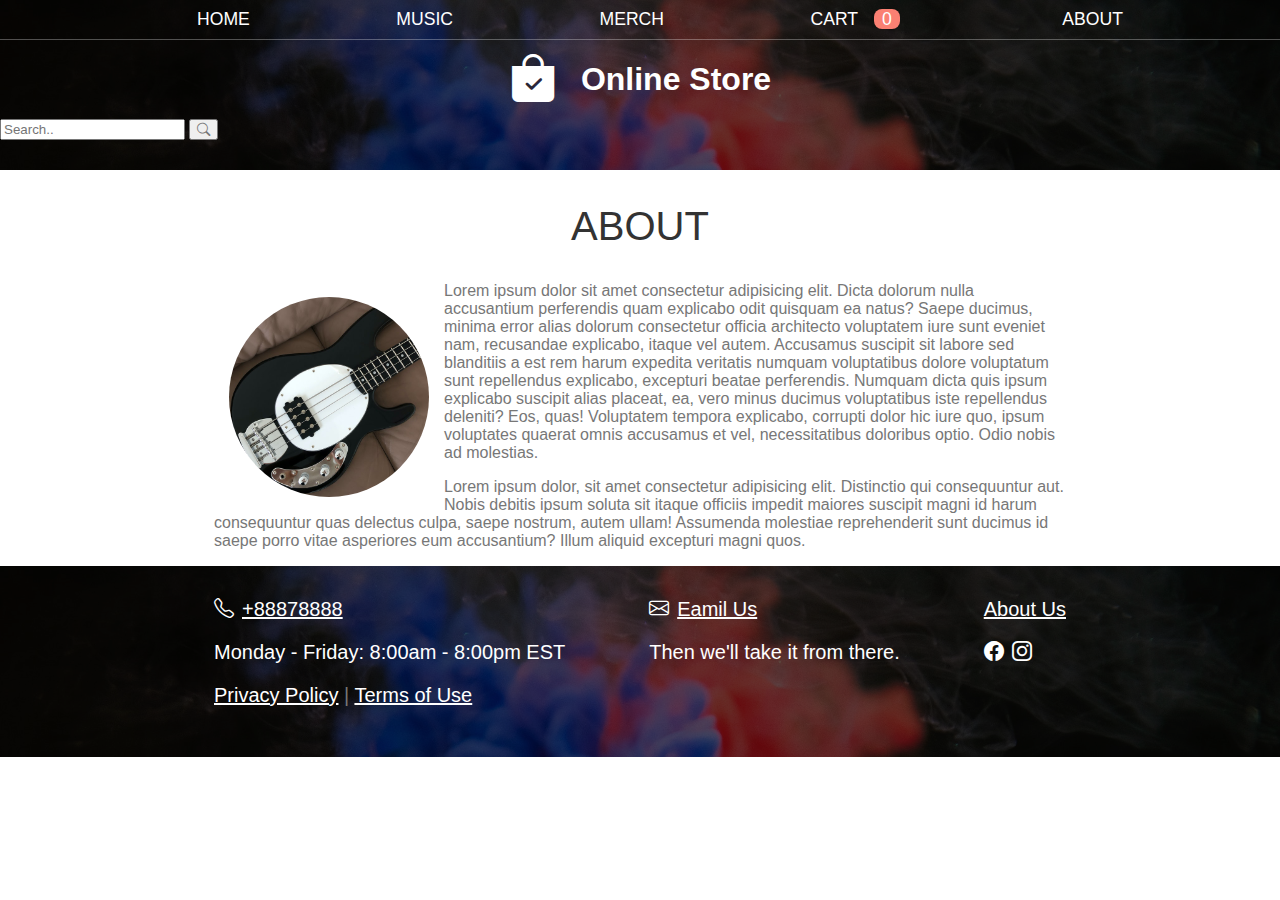
<file: about.html>
<!DOCTYPE html>
<html>
    <head>
<!-- Google Tag Manager -->
<script>(function(w,d,s,l,i){w[l]=w[l]||[];w[l].push({'gtm.start':
new Date().getTime(),event:'gtm.js'});var f=d.getElementsByTagName(s)[0],
j=d.createElement(s),dl=l!='dataLayer'?'&l='+l:'';j.async=true;j.src=
'https://www.googletagmanager.com/gtm.js?id='+i+dl;f.parentNode.insertBefore(j,f);
})(window,document,'script','dataLayer','GTM-T894XBC');</script>
<!-- End Google Tag Manager -->
        <title>Online Store| About</title>
        <meta name="description" content="This is the description">
        <link rel="stylesheet" href="styles.css" />
        <link rel="stylesheet" href="https://cdn.jsdelivr.net/npm/bootstrap-icons@1.7.2/font/bootstrap-icons.css">
    </head>
    <body>
        <script type="text/javascript">
var utag_data = {
  tealium_event : "", // 
  event_category : "", // 
  event_action : "", // 
  event_label : "", // 
  view_item : "", // 
  view_cart : "", // 
  add_to_cart : "", // 
  add_shipping_info : "", // 
  purchase : "", // 
  page_name : "", // Contains a user-friendly name for the page.
  page_section : "", // Contains a user-friendly page section, e.g. 'configuration section'.
  page_category : "", // Contains a user-friendly page category, e.g. 'appliance page'.
  page_subcategory : "", // Contains a user-friendly page subcategory, e.g. 'refrigerator page'.
  page_type : "", // Contains a user-friendly page type, e.g. 'cart page'.
  product_id : "", // Contains product ID(s) - multiple values should be comma-separated.
  product_sku : "", // Contains product SKU(s) - multiple values should be comma-separated.
  product_name : "", // Contains product name(s) - multiple values should be comma-separated.
  product_brand : "", // Contains product brand(s) - multiple values should be comma-separated.
  product_category : "", // Contains product category(s) - multiple values should be comma-separated.
  product_subcategory : "", // Contains product subcategory(s) - multiple values should be comma-separated.
  product_unit_price : "", // Contains product unit price(s) - multiple values should be comma-separated.
  product_list_price : "", // Contains product list price(s) before discount - multiple values should be comma-separated.
  product_quantity : "", // Contains product quantity(s) - multiple values should be comma-separated.
  product_discount : "", // Contains product discount(s) - multiple values should be comma-separated.
  order_id : "", // Contains the order or transaction ID.
  order_total : "", // Contains the order total value.
  order_subtotal : "", // Contains the order subtotal (not containing taxes &amp; shipping).
  order_payment_type : "", // Contains the order payment type.
  order_discount : "", // Contains the order discount (if any).
  order_shipping : "", // Contains the order shipping value.
  order_tax : "", // Contains the order tax amount.
  order_currency : "", // Contains the currency associated with the transaction, e.g. 'USD'.
  order_coupon_code : "", // Contains the order coupon code.
  order_coupon_discount : "", // Contains the order coupon discount.
  order_store : "", // Contains identification information for a store.
  order_type : "", // Contains type of order/cart.
  customer_id : "", // Contains the customer ID.
  customer_city : "", // Contains the customer city.
  customer_state : "", // Contains the customer state.
  customer_zip : "", // Contains the customer zip/postal code.
  customer_country : "", // Contains the customer country.
  customer_email : "", // Contains the customer email.
  customer_type : "", // Contains the customer type.
  customer_username : "", // Contains the customer's username, e.g. johndoe38.
  customer_status : "", // Contains the customer's status, e.g. 'logged in'.
  iq_event_id : "", // A system variable that contains the ID of an iQ event and used to fire a tag when an event happens.
  percent_visible : "", // 
  duration : "" // 
}
</script>

<!-- Loading script asynchronously -->
<script type="text/javascript">
    (function(a,b,c,d){
    a='https://tags.tiqcdn.com/utag/nabler-sandbox/rohit.m/prod/utag.js';
    b=document;c='script';d=b.createElement(c);d.src=a;d.type='text/java'+c;d.async=true;
    a=b.getElementsByTagName(c)[0];a.parentNode.insertBefore(d,a);
    })();
</script>

    
<!-- Google Tag Manager (noscript) -->
<noscript><iframe src="https://www.googletagmanager.com/ns.html?id=GTM-T894XBC"
height="0" width="0" style="display:none;visibility:hidden"></iframe></noscript>
<!-- End Google Tag Manager (noscript) -->
        <header class="main-header">
            <nav class="nav main-nav">
                <ul>
                    <li><a href="index.html">HOME</a></li>
                    <li><a href="music.html">MUSIC</a></li>
                    <li><a href="merch.html">MERCH</a></li>
                    <li><a href="store.html">CART<span class="cartBadge" id="cartValue">0</span></a></li>
                    <li><a href="about.html">ABOUT</a></li>
                </ul>
            </nav>
            <a href="index.html" class="logo container"><i class="bi bi-bag-check-fill"></i><h1 class="logo-heading">Online Store</h1></a>
            <form class="search">
                <input type="text" placeholder="Search.." name="search">
                <button type="submit"><i class="bi bi-search"></i></button>
              </form>
        </header>

        <section class="content-section container">
            <h2 class="section-header">ABOUT</h2>
            <img class="about-band-image" src="Images/guitar.jpg">
            <p>Lorem ipsum dolor sit amet consectetur adipisicing elit. Dicta dolorum nulla accusantium perferendis quam explicabo odit quisquam ea natus? Saepe ducimus, minima error alias dolorum consectetur officia architecto voluptatem iure sunt eveniet nam, recusandae explicabo, itaque vel autem. Accusamus suscipit sit labore sed blanditiis a est rem harum expedita veritatis numquam voluptatibus dolore voluptatum sunt repellendus explicabo, excepturi beatae perferendis. Numquam dicta quis ipsum explicabo suscipit alias placeat, ea, vero minus ducimus voluptatibus iste repellendus deleniti? Eos, quas! Voluptatem tempora explicabo, corrupti dolor hic iure quo, ipsum voluptates quaerat omnis accusamus et vel, necessitatibus doloribus optio. Odio nobis ad molestias.</p>
            <p>Lorem ipsum dolor, sit amet consectetur adipisicing elit. Distinctio qui consequuntur aut. Nobis debitis ipsum soluta sit itaque officiis impedit maiores suscipit magni id harum consequuntur quas delectus culpa, saepe nostrum, autem ullam! Assumenda molestiae reprehenderit sunt ducimus id saepe porro vitae asperiores eum accusantium? Illum aliquid excepturi magni quos.</p>
        </section>
        <footer class="main-header">
       
            <div class="container footer">
                <div>
                    <a href="tel:+88878888"><i class="bi bi-telephone footer-icon"></i><span>+88878888</span></a>
                <p>Monday - Friday: 8:00am - 8:00pm EST</p>
                <p><a href="about.html">Privacy Policy</a> <span>  |  </span><a href="about.html"> Terms of Use</a></p>
            </div>
          <div>
                <a href="mailto:Support@gmail.com"><i class="bi bi-envelope footer-icon"></i><span>Eamil Us</span></a>
                  <p>Then we'll take it from there.</p>
                </div>
    
                <div>
                   <a href="about.html">About Us</a>
                   <p><a href="#"><i class="bi bi-facebook footer-icon"></i></a><a href="#"><i class="bi bi-instagram footer-icon"></i></a></p>
                    </div>
                </div>
            </footer>
    </body>
</html>
</file>
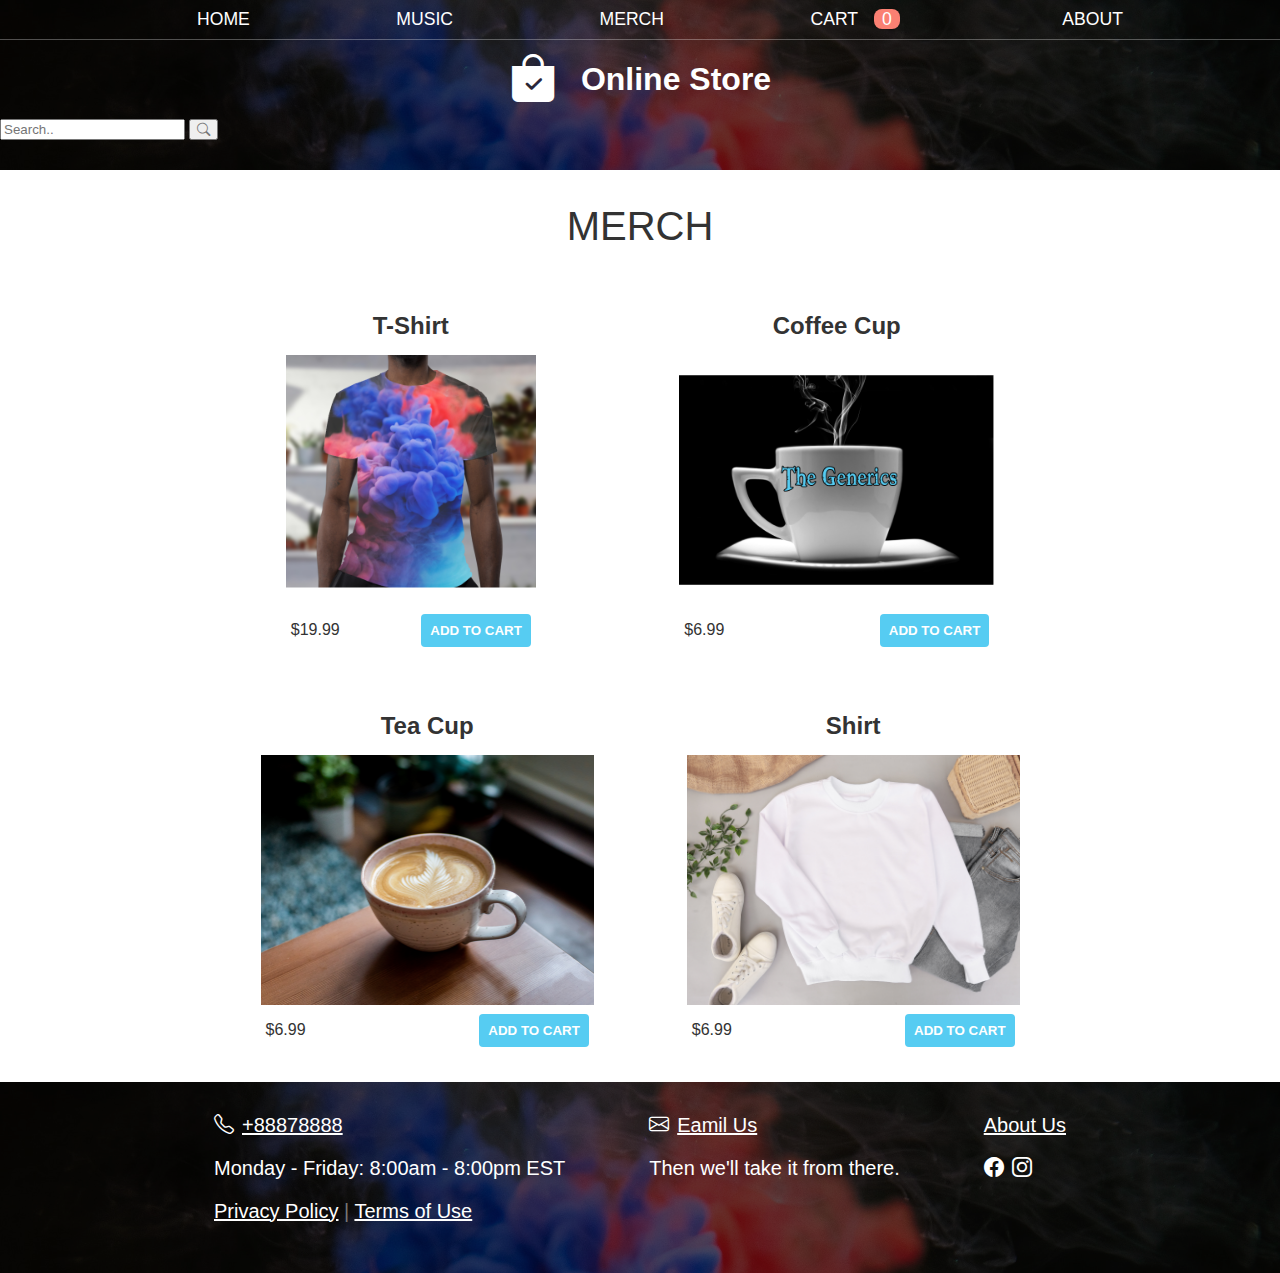
<file: merch.html>
<!DOCTYPE html>
<html>
    <head>
<!-- Google Tag Manager -->
<script>(function(w,d,s,l,i){w[l]=w[l]||[];w[l].push({'gtm.start':
new Date().getTime(),event:'gtm.js'});var f=d.getElementsByTagName(s)[0],
j=d.createElement(s),dl=l!='dataLayer'?'&l='+l:'';j.async=true;j.src=
'https://www.googletagmanager.com/gtm.js?id='+i+dl;f.parentNode.insertBefore(j,f);
})(window,document,'script','dataLayer','GTM-T894XBC');</script>
<!-- End Google Tag Manager -->
        <title>Online Store</title>
        <meta name="description" content="This is the description">
        <link rel="stylesheet" href="styles.css" />
        <script src="store.js" async></script>
        <link rel="stylesheet" href="https://cdn.jsdelivr.net/npm/bootstrap-icons@1.7.2/font/bootstrap-icons.css">
    </head>
    <body>
        <script type="text/javascript">
var utag_data = {
  tealium_event : "", // 
  event_category : "", // 
  event_action : "", // 
  event_label : "", // 
  view_item : "", // 
  view_cart : "", // 
  add_to_cart : "", // 
  add_shipping_info : "", // 
  purchase : "", // 
  page_name : "", // Contains a user-friendly name for the page.
  page_section : "", // Contains a user-friendly page section, e.g. 'configuration section'.
  page_category : "", // Contains a user-friendly page category, e.g. 'appliance page'.
  page_subcategory : "", // Contains a user-friendly page subcategory, e.g. 'refrigerator page'.
  page_type : "", // Contains a user-friendly page type, e.g. 'cart page'.
  product_id : "", // Contains product ID(s) - multiple values should be comma-separated.
  product_sku : "", // Contains product SKU(s) - multiple values should be comma-separated.
  product_name : "", // Contains product name(s) - multiple values should be comma-separated.
  product_brand : "", // Contains product brand(s) - multiple values should be comma-separated.
  product_category : "", // Contains product category(s) - multiple values should be comma-separated.
  product_subcategory : "", // Contains product subcategory(s) - multiple values should be comma-separated.
  product_unit_price : "", // Contains product unit price(s) - multiple values should be comma-separated.
  product_list_price : "", // Contains product list price(s) before discount - multiple values should be comma-separated.
  product_quantity : "", // Contains product quantity(s) - multiple values should be comma-separated.
  product_discount : "", // Contains product discount(s) - multiple values should be comma-separated.
  order_id : "", // Contains the order or transaction ID.
  order_total : "", // Contains the order total value.
  order_subtotal : "", // Contains the order subtotal (not containing taxes &amp; shipping).
  order_payment_type : "", // Contains the order payment type.
  order_discount : "", // Contains the order discount (if any).
  order_shipping : "", // Contains the order shipping value.
  order_tax : "", // Contains the order tax amount.
  order_currency : "", // Contains the currency associated with the transaction, e.g. 'USD'.
  order_coupon_code : "", // Contains the order coupon code.
  order_coupon_discount : "", // Contains the order coupon discount.
  order_store : "", // Contains identification information for a store.
  order_type : "", // Contains type of order/cart.
  customer_id : "", // Contains the customer ID.
  customer_city : "", // Contains the customer city.
  customer_state : "", // Contains the customer state.
  customer_zip : "", // Contains the customer zip/postal code.
  customer_country : "", // Contains the customer country.
  customer_email : "", // Contains the customer email.
  customer_type : "", // Contains the customer type.
  customer_username : "", // Contains the customer's username, e.g. johndoe38.
  customer_status : "", // Contains the customer's status, e.g. 'logged in'.
  iq_event_id : "", // A system variable that contains the ID of an iQ event and used to fire a tag when an event happens.
  percent_visible : "", // 
  duration : "" // 
}
</script>

<!-- Loading script asynchronously -->
<script type="text/javascript">
    (function(a,b,c,d){
    a='https://tags.tiqcdn.com/utag/nabler-sandbox/rohit.m/prod/utag.js';
    b=document;c='script';d=b.createElement(c);d.src=a;d.type='text/java'+c;d.async=true;
    a=b.getElementsByTagName(c)[0];a.parentNode.insertBefore(d,a);
    })();
</script>

    
<!-- Google Tag Manager (noscript) -->
<noscript><iframe src="https://www.googletagmanager.com/ns.html?id=GTM-T894XBC"
height="0" width="0" style="display:none;visibility:hidden"></iframe></noscript>
<!-- End Google Tag Manager (noscript) -->
        <header class="main-header">
            <nav class="nav main-nav">
                <ul>
                    <li><a href="index.html">HOME</a></li>
                    <li><a href="music.html">MUSIC</a></li>
                    <li><a href="merch.html">MERCH</a></li>
                    <li><a href="store.html">CART<span class="cartBadge" id="cartValue">0</span></a></li>
                    <li><a href="about.html">ABOUT</a></li>
                </ul>
            </nav>
            <a href="index.html" class="logo container"><i class="bi bi-bag-check-fill"></i><h1 class="logo-heading">Online Store</h1></a>
            <form class="search">
                <input type="text" placeholder="Search.." name="search">
                <button type="submit"><i class="bi bi-search"></i></button>
              </form>
            <div class="container">
                <!-- <button type="button" class="btn btn-header">Get our Latest Album</button> -->
            </div>
            <!-- <button type="button" class="btn btn-header btn-play">&#9658;</button> -->
        </header>
        <!-- <section class="container content-section">
            <h2 class="section-header">MUSIC</h2>
            <div class="shop-items">
                <div class="shop-item">
                    <span class="shop-item-title">Album 1</span>
                    <img class="shop-item-image" src="Images/Album 1.png">
                    <div class="shop-item-details">
                        <span class="shop-item-price">$12.99</span>
                        <button class="btn btn-primary shop-item-button" type="button">ADD TO CART</button>
                    </div>
                </div>
                <div class="shop-item">
                    <span class="shop-item-title">Album 2</span>
                    <img class="shop-item-image" src="Images/Album 2.png">
                    <div class="shop-item-details">
                        <span class="shop-item-price">$14.99</span>
                        <button class="btn btn-primary shop-item-button"type="button">ADD TO CART</button>
                    </div>
                </div>
                <div class="shop-item">
                    <span class="shop-item-title">Album 3</span>
                    <img class="shop-item-image" src="Images/Album 3.png">
                    <div class="shop-item-details">
                        <span class="shop-item-price">$9.99</span>
                        <button class="btn btn-primary shop-item-button" type="button">ADD TO CART</button>
                    </div>
                </div>
                <div class="shop-item">
                    <span class="shop-item-title">Album 4</span>
                    <img class="shop-item-image" src="Images/Album 4.png">
                    <div class="shop-item-details">
                        <span class="shop-item-price">$19.99</span>
                        <button class="btn btn-primary shop-item-button" type="button">ADD TO CART</button>
                    </div>
                </div>
            </div>
        </section> -->
        <section class="container content-section">
            <h2 class="section-header">MERCH</h2>
            <div class="shop-items">
                <div class="shop-item">
                    <span class="shop-item-title">T-Shirt</span>
                    <img class="shop-item-image" src="Images/Shirt.png">
                    <div class="shop-item-details">
                        <span class="shop-item-price">$19.99</span>
                        <button class="btn btn-primary shop-item-button" type="button">ADD TO CART</button>
                    </div>
                </div>
                <div class="shop-item">
                    <span class="shop-item-title">Coffee Cup</span>
                    <img class="shop-item-image" src="Images/Cofee.png">
                    <div class="shop-item-details">
                        <span class="shop-item-price">$6.99</span>
                        <button class="btn btn-primary shop-item-button" type="button">ADD TO CART</button>
                    </div>
                </div>
                <div class="shop-item">
                    <span class="shop-item-title">Tea Cup</span>
                    <img class="shop-item-image" src="Images/tea.jpg">
                    <div class="shop-item-details">
                        <span class="shop-item-price">$6.99</span>
                        <button class="btn btn-primary shop-item-button" type="button">ADD TO CART</button>
                    </div>
                </div>
                <div class="shop-item">
                    <span class="shop-item-title">Shirt</span>
                    <img class="shop-item-image" src="Images/shirt.jpg">
                    <div class="shop-item-details">
                        <span class="shop-item-price">$6.99</span>
                        <button class="btn btn-primary shop-item-button" type="button">ADD TO CART</button>
                    </div>
                </div>
            </div>
        </section>
        <footer class="main-header">
       
            <div class="container footer">
                <div>
                    <a href="tel:+88878888"><i class="bi bi-telephone footer-icon"></i><span>+88878888</span></a>
                <p>Monday - Friday: 8:00am - 8:00pm EST</p>
                <p><a href="about.html">Privacy Policy</a> <span>  |  </span><a href="about.html"> Terms of Use</a></p>
            </div>
          <div>
                <a href="mailto:Support@gmail.com"><i class="bi bi-envelope footer-icon"></i><span>Eamil Us</span></a>
                  <p>Then we'll take it from there.</p>
                </div>
    
                <div>
                   <a href="about.html">About Us</a>
                   <p><a href="#"><i class="bi bi-facebook footer-icon"></i></a><a href="#"><i class="bi bi-instagram footer-icon"></i></a></p>
                    </div>
                </div>
            </footer>
    </body>
</html>
</file>
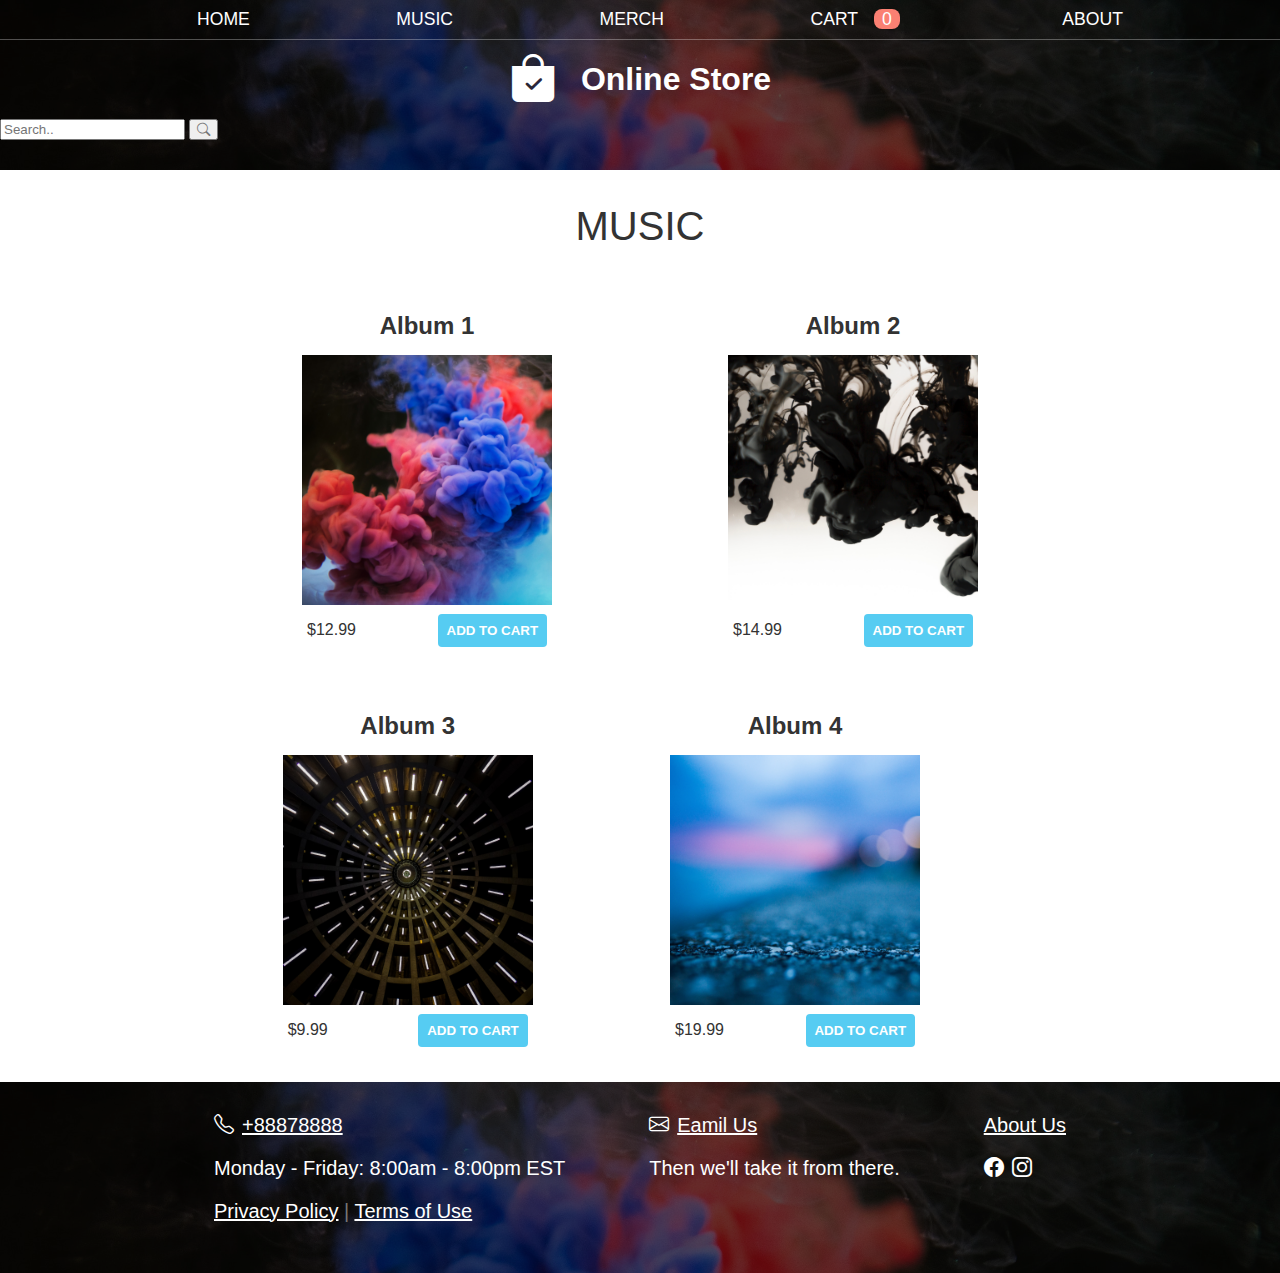
<file: music.html>
<!DOCTYPE html>
<html>
    <head>

        <title>Online Store</title>
        <meta name="description" content="This is the description">
        <link rel="stylesheet" href="styles.css" />
        <script src="store.js" async></script>
        <link rel="stylesheet" href="https://cdn.jsdelivr.net/npm/bootstrap-icons@1.7.2/font/bootstrap-icons.css">
    </head>
    <body>

<script type="text/javascript">
var utag_data = {
  tealium_event : "", // 
  event_category : "", // 
  event_action : "", // 
  event_label : "", // 
  view_item : "", // 
  view_cart : "", // 
  add_to_cart : "", // 
  add_shipping_info : "", // 
  purchase : "", // 
  page_name : "", // Contains a user-friendly name for the page.
  page_section : "", // Contains a user-friendly page section, e.g. 'configuration section'.
  page_category : "", // Contains a user-friendly page category, e.g. 'appliance page'.
  page_subcategory : "", // Contains a user-friendly page subcategory, e.g. 'refrigerator page'.
  page_type : "", // Contains a user-friendly page type, e.g. 'cart page'.
  product_id : "", // Contains product ID(s) - multiple values should be comma-separated.
  product_sku : "", // Contains product SKU(s) - multiple values should be comma-separated.
  product_name : "", // Contains product name(s) - multiple values should be comma-separated.
  product_brand : "", // Contains product brand(s) - multiple values should be comma-separated.
  product_category : "", // Contains product category(s) - multiple values should be comma-separated.
  product_subcategory : "", // Contains product subcategory(s) - multiple values should be comma-separated.
  product_unit_price : "", // Contains product unit price(s) - multiple values should be comma-separated.
  product_list_price : "", // Contains product list price(s) before discount - multiple values should be comma-separated.
  product_quantity : "", // Contains product quantity(s) - multiple values should be comma-separated.
  product_discount : "", // Contains product discount(s) - multiple values should be comma-separated.
  order_id : "", // Contains the order or transaction ID.
  order_total : "", // Contains the order total value.
  order_subtotal : "", // Contains the order subtotal (not containing taxes &amp; shipping).
  order_payment_type : "", // Contains the order payment type.
  order_discount : "", // Contains the order discount (if any).
  order_shipping : "", // Contains the order shipping value.
  order_tax : "", // Contains the order tax amount.
  order_currency : "", // Contains the currency associated with the transaction, e.g. 'USD'.
  order_coupon_code : "", // Contains the order coupon code.
  order_coupon_discount : "", // Contains the order coupon discount.
  order_store : "", // Contains identification information for a store.
  order_type : "", // Contains type of order/cart.
  customer_id : "", // Contains the customer ID.
  customer_city : "", // Contains the customer city.
  customer_state : "", // Contains the customer state.
  customer_zip : "", // Contains the customer zip/postal code.
  customer_country : "", // Contains the customer country.
  customer_email : "", // Contains the customer email.
  customer_type : "", // Contains the customer type.
  customer_username : "", // Contains the customer's username, e.g. johndoe38.
  customer_status : "", // Contains the customer's status, e.g. 'logged in'.
  iq_event_id : "", // A system variable that contains the ID of an iQ event and used to fire a tag when an event happens.
  percent_visible : "", // 
  duration : "" // 
}
</script>

<!-- Loading script asynchronously -->
<script type="text/javascript">
    (function(a,b,c,d){
    a='https://tags.tiqcdn.com/utag/nabler-sandbox/rohit.m/prod/utag.js';
    b=document;c='script';d=b.createElement(c);d.src=a;d.type='text/java'+c;d.async=true;
    a=b.getElementsByTagName(c)[0];a.parentNode.insertBefore(d,a);
    })();
</script>

    



    
       
        <header class="main-header">
            <nav class="nav main-nav">
                <ul>
                    <li><a href="index.html">HOME</a></li>
                    <li><a href="music.html">MUSIC</a></li>
                    <li><a href="merch.html">MERCH</a></li>
                    <li><a href="store.html">CART<span class="cartBadge" id="cartValue">0</span></a></li>
                    <li><a href="about.html">ABOUT</a></li>
                </ul>
            </nav>
            <a href="index.html" class="logo container"><i class="bi bi-bag-check-fill"></i><h1 class="logo-heading">Online Store</h1></a>
            <form class="search">
                <input type="text" placeholder="Search.." name="search">
                <button type="submit"><i class="bi bi-search"></i></button>
              </form>
            <div class="container">
                <!-- <button type="button" class="btn btn-header">Get our Latest Album</button> -->
            </div>
            <!-- <button type="button" class="btn btn-header btn-play">&#9658;</button> -->
        </header>
        <section class="container content-section">
            <h2 class="section-header">MUSIC</h2>
            <div class="shop-items">
                <div class="shop-item">
                    <span class="shop-item-title">Album 1</span>
                    <img class="shop-item-image" src="Images/Album 1.png">
                    <div class="shop-item-details">
                        <span class="shop-item-price">$12.99</span>
                        <button class="btn btn-primary shop-item-button" type="button">ADD TO CART</button>
                    </div>
                </div>
                <div class="shop-item">
                    <span class="shop-item-title">Album 2</span>
                    <img class="shop-item-image" src="Images/Album 2.png">
                    <div class="shop-item-details">
                        <span class="shop-item-price">$14.99</span>
                        <button class="btn btn-primary shop-item-button"type="button">ADD TO CART</button>
                    </div>
                </div>
                <div class="shop-item">
                    <span class="shop-item-title">Album 3</span>
                    <img class="shop-item-image" src="Images/Album 3.png">
                    <div class="shop-item-details">
                        <span class="shop-item-price">$9.99</span>
                        <button class="btn btn-primary shop-item-button" type="button">ADD TO CART</button>
                    </div>
                </div>
                <div class="shop-item">
                    <span class="shop-item-title">Album 4</span>
                    <img class="shop-item-image" src="Images/Album 4.png">
                    <div class="shop-item-details">
                        <span class="shop-item-price">$19.99</span>
                        <button class="btn btn-primary shop-item-button" type="button">ADD TO CART</button>
                    </div>
                </div>
                 <div class="">
                 
                </div>
            </div>
        </section>
        <footer class="main-header">
       
            <div class="container footer">
                <div>
                    <a href="tel:+88878888"><i class="bi bi-telephone footer-icon"></i><span>+88878888</span></a>
                <p>Monday - Friday: 8:00am - 8:00pm EST</p>
                <p><a href="about.html">Privacy Policy</a> <span>  |  </span><a href="about.html"> Terms of Use</a></p>
            </div>
          <div>
                <a href="mailto:Support@gmail.com"><i class="bi bi-envelope footer-icon"></i><span>Eamil Us</span></a>
                  <p>Then we'll take it from there.</p>
                </div>
    
                <div>
                   <a href="about.html">About Us</a>
                   <p><a href="#"><i class="bi bi-facebook footer-icon"></i></a><a href="#"><i class="bi bi-instagram footer-icon"></i></a></p>
                    </div>
                </div>
            </footer>
    </body>
</html>
</file>
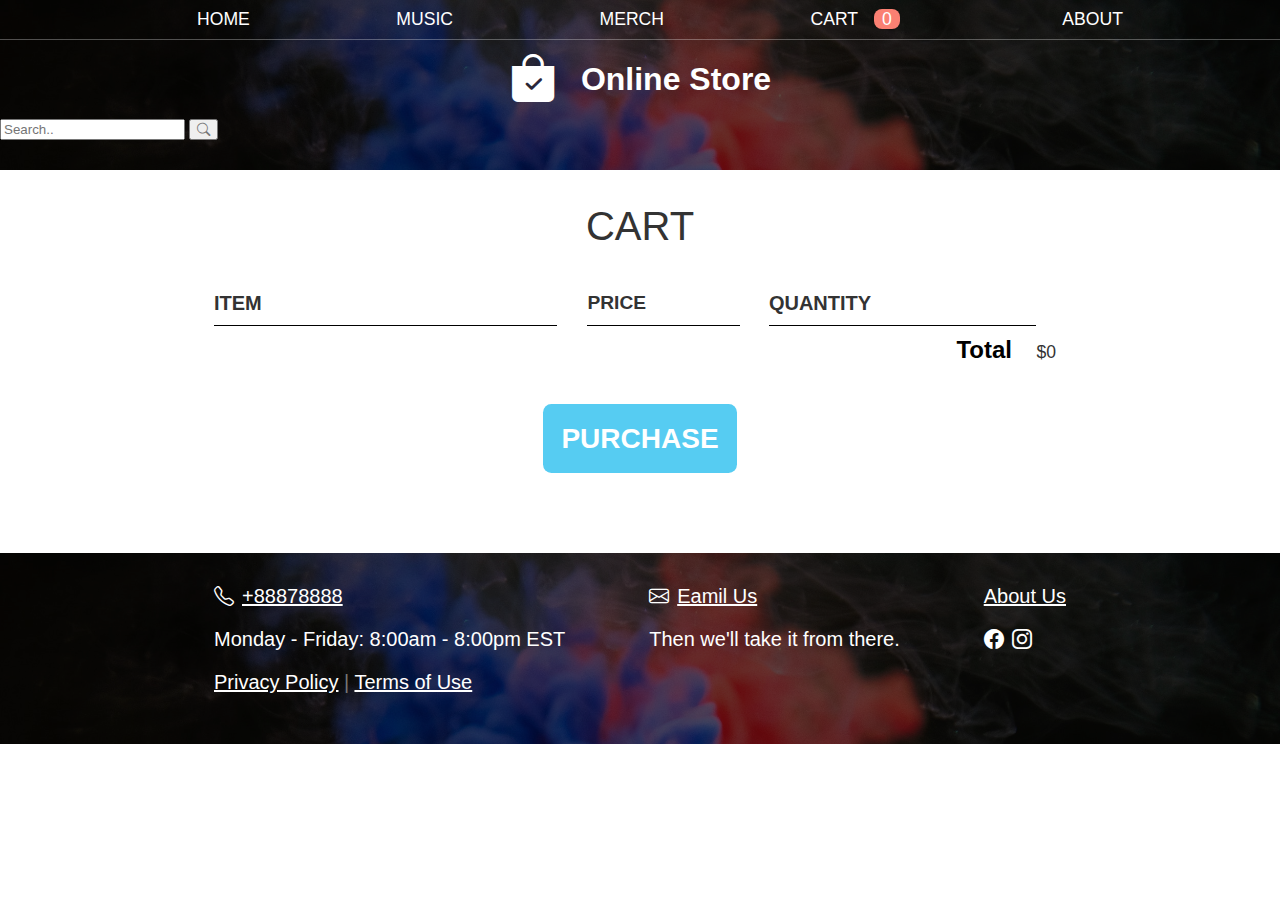
<file: store.html>
<!DOCTYPE html>
<html>
    <head>
        <!-- Google Tag Manager -->
<script>(function(w,d,s,l,i){w[l]=w[l]||[];w[l].push({'gtm.start':
new Date().getTime(),event:'gtm.js'});var f=d.getElementsByTagName(s)[0],
j=d.createElement(s),dl=l!='dataLayer'?'&l='+l:'';j.async=true;j.src=
'https://www.googletagmanager.com/gtm.js?id='+i+dl;f.parentNode.insertBefore(j,f);
})(window,document,'script','dataLayer','GTM-T894XBC');</script>
<!-- End Google Tag Manager -->
        <title>Online Store | Store</title>
        <meta name="description" content="This is the description">
        <link rel="stylesheet" href="styles.css" />
        <script src="home.js" async></script>
        <link rel="stylesheet" href="https://cdn.jsdelivr.net/npm/bootstrap-icons@1.7.2/font/bootstrap-icons.css">
    </head>
    <body>
        <script type="text/javascript">
var utag_data = {
  tealium_event : "", // 
  event_category : "", // 
  event_action : "", // 
  event_label : "", // 
  view_item : "", // 
  view_cart : "", // 
  add_to_cart : "", // 
  add_shipping_info : "", // 
  purchase : "", // 
  page_name : "", // Contains a user-friendly name for the page.
  page_section : "", // Contains a user-friendly page section, e.g. 'configuration section'.
  page_category : "", // Contains a user-friendly page category, e.g. 'appliance page'.
  page_subcategory : "", // Contains a user-friendly page subcategory, e.g. 'refrigerator page'.
  page_type : "", // Contains a user-friendly page type, e.g. 'cart page'.
  product_id : "", // Contains product ID(s) - multiple values should be comma-separated.
  product_sku : "", // Contains product SKU(s) - multiple values should be comma-separated.
  product_name : "", // Contains product name(s) - multiple values should be comma-separated.
  product_brand : "", // Contains product brand(s) - multiple values should be comma-separated.
  product_category : "", // Contains product category(s) - multiple values should be comma-separated.
  product_subcategory : "", // Contains product subcategory(s) - multiple values should be comma-separated.
  product_unit_price : "", // Contains product unit price(s) - multiple values should be comma-separated.
  product_list_price : "", // Contains product list price(s) before discount - multiple values should be comma-separated.
  product_quantity : "", // Contains product quantity(s) - multiple values should be comma-separated.
  product_discount : "", // Contains product discount(s) - multiple values should be comma-separated.
  order_id : "", // Contains the order or transaction ID.
  order_total : "", // Contains the order total value.
  order_subtotal : "", // Contains the order subtotal (not containing taxes &amp; shipping).
  order_payment_type : "", // Contains the order payment type.
  order_discount : "", // Contains the order discount (if any).
  order_shipping : "", // Contains the order shipping value.
  order_tax : "", // Contains the order tax amount.
  order_currency : "", // Contains the currency associated with the transaction, e.g. 'USD'.
  order_coupon_code : "", // Contains the order coupon code.
  order_coupon_discount : "", // Contains the order coupon discount.
  order_store : "", // Contains identification information for a store.
  order_type : "", // Contains type of order/cart.
  customer_id : "", // Contains the customer ID.
  customer_city : "", // Contains the customer city.
  customer_state : "", // Contains the customer state.
  customer_zip : "", // Contains the customer zip/postal code.
  customer_country : "", // Contains the customer country.
  customer_email : "", // Contains the customer email.
  customer_type : "", // Contains the customer type.
  customer_username : "", // Contains the customer's username, e.g. johndoe38.
  customer_status : "", // Contains the customer's status, e.g. 'logged in'.
  iq_event_id : "", // A system variable that contains the ID of an iQ event and used to fire a tag when an event happens.
  percent_visible : "", // 
  duration : "" // 
}
</script>

<!-- Loading script asynchronously -->
<script type="text/javascript">
    (function(a,b,c,d){
    a='https://tags.tiqcdn.com/utag/nabler-sandbox/rohit.m/prod/utag.js';
    b=document;c='script';d=b.createElement(c);d.src=a;d.type='text/java'+c;d.async=true;
    a=b.getElementsByTagName(c)[0];a.parentNode.insertBefore(d,a);
    })();
</script>

    
        <!-- Google Tag Manager (noscript) -->
<noscript><iframe src="https://www.googletagmanager.com/ns.html?id=GTM-T894XBC"
height="0" width="0" style="display:none;visibility:hidden"></iframe></noscript>
<!-- End Google Tag Manager (noscript) -->
        <header class="main-header">
            <nav class="main-nav nav">
                <ul>
                    <li><a href="index.html">HOME</a></li>
                    <li><a href="music.html">MUSIC</a></li>
                    <li><a href="merch.html">MERCH</a></li>
                    <li><a href="store.html">CART<span class="cartBadge" id="cartValue">0</span></a></li>
                    <li><a href="about.html">ABOUT</a></li>
                </ul>
            </nav>
            <a href="index.html" class="logo container"><i class="bi bi-bag-check-fill"></i><h1 class="logo-heading">Online Store</h1></a>
            <form class="search">
                <input type="text" placeholder="Search.." name="search">
                <button type="submit"><i class="bi bi-search"></i></button>
              </form>
        </header>
        <!-- <section class="container content-section">
            <h2 class="section-header">MUSIC</h2>
            <div class="shop-items">
                <div class="shop-item">
                    <span class="shop-item-title">Album 1</span>
                    <img class="shop-item-image" src="Images/Album 1.png">
                    <div class="shop-item-details">
                        <span class="shop-item-price">$12.99</span>
                        <button class="btn btn-primary shop-item-button" type="button">ADD TO CART</button>
                    </div>
                </div>
                <div class="shop-item">
                    <span class="shop-item-title">Album 2</span>
                    <img class="shop-item-image" src="Images/Album 2.png">
                    <div class="shop-item-details">
                        <span class="shop-item-price">$14.99</span>
                        <button class="btn btn-primary shop-item-button"type="button">ADD TO CART</button>
                    </div>
                </div>
                <div class="shop-item">
                    <span class="shop-item-title">Album 3</span>
                    <img class="shop-item-image" src="Images/Album 3.png">
                    <div class="shop-item-details">
                        <span class="shop-item-price">$9.99</span>
                        <button class="btn btn-primary shop-item-button" type="button">ADD TO CART</button>
                    </div>
                </div>
                <div class="shop-item">
                    <span class="shop-item-title">Album 4</span>
                    <img class="shop-item-image" src="Images/Album 4.png">
                    <div class="shop-item-details">
                        <span class="shop-item-price">$19.99</span>
                        <button class="btn btn-primary shop-item-button" type="button">ADD TO CART</button>
                    </div>
                </div>
            </div>
        </section>
        <section class="container content-section">
            <h2 class="section-header">MERCH</h2>
            <div class="shop-items">
                <div class="shop-item">
                    <span class="shop-item-title">T-Shirt</span>
                    <img class="shop-item-image" src="Images/Shirt.png">
                    <div class="shop-item-details">
                        <span class="shop-item-price">$19.99</span>
                        <button class="btn btn-primary shop-item-button" type="button">ADD TO CART</button>
                    </div>
                </div>
                <div class="shop-item">
                    <span class="shop-item-title">Coffee Cup</span>
                    <img class="shop-item-image" src="Images/Cofee.png">
                    <div class="shop-item-details">
                        <span class="shop-item-price">$6.99</span>
                        <button class="btn btn-primary shop-item-button" type="button">ADD TO CART</button>
                    </div>
                </div>
            </div>
        </section> -->
        <section class="container content-section">
            <h2 class="section-header">CART</h2>
            <div class="cart-row">
                <span class="cart-item cart-header cart-column">ITEM</span>
                <span class="cart-price cart-header cart-column">PRICE</span>
                <span class="cart-quantity cart-header cart-column">QUANTITY</span>
            </div>
            <div class="cart-items">
            </div>
            <div class="cart-total">
                <strong class="cart-total-title">Total</strong>
                <span class="cart-total-price">$0</span>
            </div>
            <button class="btn btn-primary btn-purchase" type="button">PURCHASE</button>
        </section>
        <footer class="main-header">
       
            <div class="container footer">
                <div>
                    <a href="tel:+88878888"><i class="bi bi-telephone footer-icon"></i><span>+88878888</span></a>
                <p>Monday - Friday: 8:00am - 8:00pm EST</p>
                <p><a href="about.html">Privacy Policy</a> <span>  |  </span><a href="about.html"> Terms of Use</a></p>
            </div>
          <div>
                <a href="mailto:Support@gmail.com"><i class="bi bi-envelope footer-icon"></i><span>Eamil Us</span></a>
                  <p>Then we'll take it from there.</p>
                </div>
    
                <div>
                   <a href="about.html">About Us</a>
                   <p><a href="#"><i class="bi bi-facebook footer-icon"></i></a><a href="#"><i class="bi bi-instagram footer-icon"></i></a></p>
                    </div>
                </div>
            </footer>
    </body>
</html>
</file>
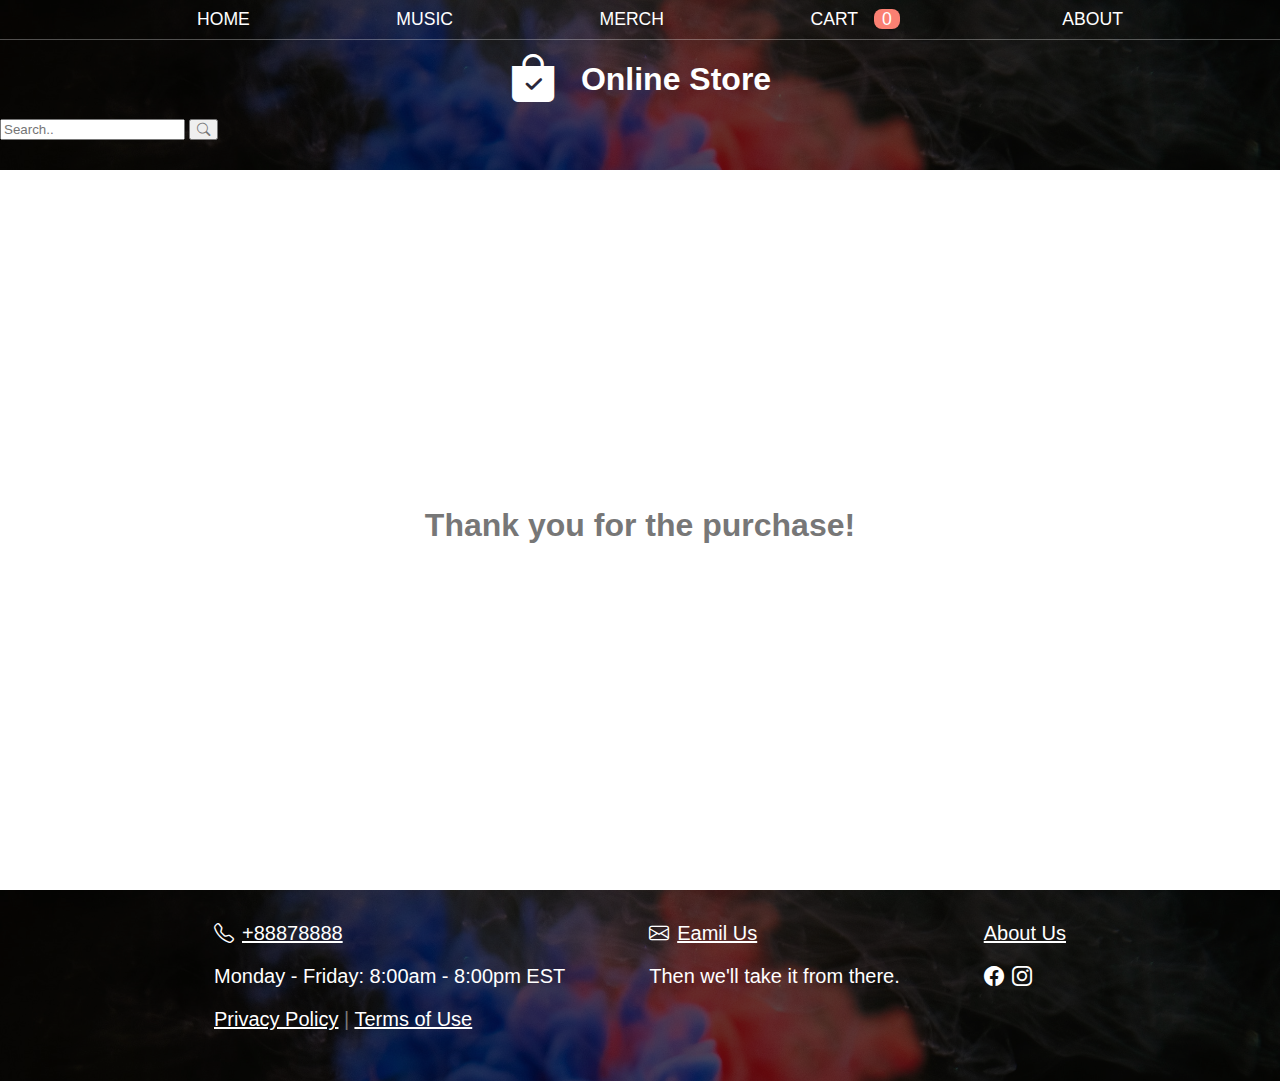
<file: success.html>
<!DOCTYPE html>
<html lang="en">
<head>
   <!-- Google Tag Manager -->
<script>(function(w,d,s,l,i){w[l]=w[l]||[];w[l].push({'gtm.start':
new Date().getTime(),event:'gtm.js'});var f=d.getElementsByTagName(s)[0],
j=d.createElement(s),dl=l!='dataLayer'?'&l='+l:'';j.async=true;j.src=
'https://www.googletagmanager.com/gtm.js?id='+i+dl;f.parentNode.insertBefore(j,f);
})(window,document,'script','dataLayer','GTM-T894XBC');</script>
<!-- End Google Tag Manager -->
    <title>Online Store | Store</title>
    <meta name="description" content="This is the description">
    <link rel="stylesheet" href="styles.css" />
    <link rel="stylesheet" href="https://cdn.jsdelivr.net/npm/bootstrap-icons@1.7.2/font/bootstrap-icons.css">
</head>
<body>
   <script type="text/javascript">
var utag_data = {
  tealium_event : "", // 
  event_category : "", // 
  event_action : "", // 
  event_label : "", // 
  view_item : "", // 
  view_cart : "", // 
  add_to_cart : "", // 
  add_shipping_info : "", // 
  purchase : "", // 
  page_name : "", // Contains a user-friendly name for the page.
  page_section : "", // Contains a user-friendly page section, e.g. 'configuration section'.
  page_category : "", // Contains a user-friendly page category, e.g. 'appliance page'.
  page_subcategory : "", // Contains a user-friendly page subcategory, e.g. 'refrigerator page'.
  page_type : "", // Contains a user-friendly page type, e.g. 'cart page'.
  product_id : "", // Contains product ID(s) - multiple values should be comma-separated.
  product_sku : "", // Contains product SKU(s) - multiple values should be comma-separated.
  product_name : "", // Contains product name(s) - multiple values should be comma-separated.
  product_brand : "", // Contains product brand(s) - multiple values should be comma-separated.
  product_category : "", // Contains product category(s) - multiple values should be comma-separated.
  product_subcategory : "", // Contains product subcategory(s) - multiple values should be comma-separated.
  product_unit_price : "", // Contains product unit price(s) - multiple values should be comma-separated.
  product_list_price : "", // Contains product list price(s) before discount - multiple values should be comma-separated.
  product_quantity : "", // Contains product quantity(s) - multiple values should be comma-separated.
  product_discount : "", // Contains product discount(s) - multiple values should be comma-separated.
  order_id : "", // Contains the order or transaction ID.
  order_total : "", // Contains the order total value.
  order_subtotal : "", // Contains the order subtotal (not containing taxes &amp; shipping).
  order_payment_type : "", // Contains the order payment type.
  order_discount : "", // Contains the order discount (if any).
  order_shipping : "", // Contains the order shipping value.
  order_tax : "", // Contains the order tax amount.
  order_currency : "", // Contains the currency associated with the transaction, e.g. 'USD'.
  order_coupon_code : "", // Contains the order coupon code.
  order_coupon_discount : "", // Contains the order coupon discount.
  order_store : "", // Contains identification information for a store.
  order_type : "", // Contains type of order/cart.
  customer_id : "", // Contains the customer ID.
  customer_city : "", // Contains the customer city.
  customer_state : "", // Contains the customer state.
  customer_zip : "", // Contains the customer zip/postal code.
  customer_country : "", // Contains the customer country.
  customer_email : "", // Contains the customer email.
  customer_type : "", // Contains the customer type.
  customer_username : "", // Contains the customer's username, e.g. johndoe38.
  customer_status : "", // Contains the customer's status, e.g. 'logged in'.
  iq_event_id : "", // A system variable that contains the ID of an iQ event and used to fire a tag when an event happens.
  percent_visible : "", // 
  duration : "" // 
}
</script>

<!-- Loading script asynchronously -->
<script type="text/javascript">
    (function(a,b,c,d){
    a='https://tags.tiqcdn.com/utag/nabler-sandbox/rohit.m/prod/utag.js';
    b=document;c='script';d=b.createElement(c);d.src=a;d.type='text/java'+c;d.async=true;
    a=b.getElementsByTagName(c)[0];a.parentNode.insertBefore(d,a);
    })();
</script>

    
    <!-- Google Tag Manager (noscript) -->
<noscript><iframe src="https://www.googletagmanager.com/ns.html?id=GTM-T894XBC"
height="0" width="0" style="display:none;visibility:hidden"></iframe></noscript>
<!-- End Google Tag Manager (noscript) -->
    <header class="main-header">
        <nav class="nav main-nav">
            <ul>
                <li><a href="index.html">HOME</a></li>
                <li><a href="music.html">MUSIC</a></li>
                <li><a href="merch.html">MERCH</a></li>
                <li><a href="store.html">CART<span class="cartBadge" id="cartValue">0</span></a></li>
                <li><a href="about.html">ABOUT</a></li>
            </ul>
        </nav>
        <a href="index.html" class="logo container"><i class="bi bi-bag-check-fill"></i><h1 class="logo-heading">Online Store</h1></a>
        <form class="search">
            <input type="text" placeholder="Search.." name="search">
            <button type="submit"><i class="bi bi-search"></i></button>
          </form>
        <div class="container">
        </div>
    </header>
    <div class="success-div">
    <h1 class="sucess-msg">Thank you for the purchase!</h1>
</div>
    <footer class="main-header">
       
        <div class="container footer">
            <div>
                <a href="tel:+88878888"><i class="bi bi-telephone footer-icon"></i><span>+88878888</span></a>
            <p>Monday - Friday: 8:00am - 8:00pm EST</p>
            <p><a href="about.html">Privacy Policy</a> <span>  |  </span><a href="about.html"> Terms of Use</a></p>
        </div>
      <div>
            <a href="mailto:Support@gmail.com"><i class="bi bi-envelope footer-icon"></i><span>Eamil Us</span></a>
              <p>Then we'll take it from there.</p>
            </div>

            <div>
               <a href="about.html">About Us</a>
               <p><a href="#"><i class="bi bi-facebook footer-icon"></i></a><a href="#"><i class="bi bi-instagram footer-icon"></i></a></p>
                </div>
            </div>
        </footer>
</body>
</html>
</file>
<file: styles.css>
/* @import url('https://fonts.googleapis.com/css?family=Raleway:300,400,700');
@import url("https://fonts.googleapis.com/css?family=Metal+Mania");

@font-face {
    font-family: "Booter - Zero Zero";
    src: url("Fonts/Booter - Zero Zero.woff") format("woff"),
         url("Fonts/Booter - Zero Zero.woff2") format("woff2");
    font-weight: normal;
    font-style: normal;
} */

* {
    box-sizing: border-box;
    font-family:sans-serif;
    color: #777;
}

html, body {
    margin: 0;
    padding: 0;
    min-height: 100%;
}

.nav ul {
    margin: 0;
}

.nav li {
    display: inline;
}

.nav a {
    display: inline-block;
    padding: .5em;
    color: white;
    text-decoration: none;
}

.main-nav {
    text-align: center;
    font-size: 1.1em;
    font-weight: lighter;
    border-bottom: 1px solid rgba(255, 255, 255, .3)
}

.main-nav li {
    padding: 0 5%;
}

.nav a:hover {
    background-color: rgba(255, 255, 255, .3)
}

.main-header {
    background-color: rgba(0, 0, 0, .6);
    background-image: url("Images/Header Background.jpg");
    background-blend-mode: multiply;
    background-size: cover;
    padding-bottom: 30px;
}

.band-name {
    text-align: center;
    margin: 0;
    font-size: 4em;
    font-family: sans-serif;
    font-weight: normal;
    color: white;
}

.band-name-large {
    font-size: 8em;
}

.content-section {
    margin: 1em;
}

.container {
    max-width: 900px;
    margin: 0 auto;
    padding: 0 1.5em;
}
.section-header {
    font-family: sans-serif;
    font-weight: normal;
    color: #333;
    text-align: center;
    font-size: 2.5em;
}

.about-band-image {
    float: left;
    height: 200px;
    width: 200px;
    margin: 15px;
    border-radius: 50%;
}

.main-footer {
    background-color: #56CCF2;
    color: white;
    padding: .25em 0;
}

.main-footer-container {
    display: flex;
    align-items: center;
}

.main-footer-container ul {
    flex-grow: 1;
    text-align: end;
}

.footer-nav li {
    padding: 0 .5em;
}

.footer-nav img {
    width: 30px;
    height: 30px;
}

.btn {
    text-align: center;
    vertical-align: middle;
    padding: .67em .67em;
    cursor: pointer;
}

.btn-header {
    margin: .5em 15% 2em 15%;
    color: white;
    border: 2px solid #2D9CDB;
    background-color: rgba(255, 255, 255, .1);
    border-radius: 0;
    font-size: 1.5em;
    font-weight: lighter;
    padding-left: 2em;
    padding-right: 2em;
}

.btn-header:hover {
    background-color: rgba(255, 255, 255, .3);
}

.btn-play {
    display: block;
    margin: 0 auto;
    color: #2D9CDB;
    font-size: 4em;
    border-radius: 50%;
    width: 100px;
    height: 100px;
    padding: 0;
    text-align: center;
}

.btn-primary {
    color: white;
    background-color: #56CCF2;
    border: none;
    border-radius: .3em;
    font-weight: bold;
}

.btn-primary:hover {
    background-color: #2D9CDB;
}

.tour-row {
    border-bottom: 1px solid black;
    padding-bottom: 1em;
    margin-bottom: 1em;
}

.tour-row:last-child {
    border: none;
}

.tour-item {
    display: inline-block;
    padding-right: .5em;
}

.tour-date {
    color: #555;
    width: 11%;
    font-weight: bold;
}

.tour-city {
    width: 24%;
}

.tour-arena {
    width: 42%;
}

.tour-btn {
    max-width: 19%;
}

.shop-item {
    margin: 30px;
}

.shop-item-title {
    display: block;
    width: 100%;
    text-align: center;
    font-weight: bold;
    font-size: 1.5em;
    color: #333;
    margin-bottom: 15px;
}

.shop-item-image {
    height: 250px;
}

.shop-item-details {
    display: flex;
    align-items: center;
    padding: 5px;
}

.shop-item-price {
    flex-grow: 1;
    color: #333;
}

.shop-items {
    display: flex;
    flex-wrap: wrap;
    justify-content: space-around;
}

.cart-header {
    font-weight: bold;
    font-size: 1.25em;
    color: #333;
}

.cart-column {
    display: flex;
    align-items: center;
    border-bottom: 1px solid black;
    margin-right: 1.5em;
    padding-bottom: 10px;
    margin-top: 10px;
}

.cart-row {
    display: flex;
}

.cart-item {
    width: 45%;
}

.cart-price {
    width: 20%;
    font-size: 1.2em;
    color: #333;
}

.cart-quantity {
    width: 35%;
}

.cart-item-title {
    color: #333;
    margin-left: .5em;
    font-size: 1.2em;
}

.cart-item-image {
    width: 75px;
    height: auto;
    border-radius: 10px;
}

.btn-danger {
    color: white;
    background-color: #EB5757;
    border: none;
    border-radius: .3em;
    font-weight: bold;
}

.btn-danger:hover {
    background-color: #CC4C4C;
}

.cart-quantity-input {
    height: 34px;
    width: 50px;
    border-radius: 5px;
    border: 1px solid #56CCF2;
    background-color: #eee;
    color: #333;
    padding: 0;
    text-align: center;
    font-size: 1.2em;
    margin-right: 25px;
}

.cart-row:last-child {
    border-bottom: 1px solid black;
}

.cart-row:last-child .cart-column {
    border: none;
}

.cart-total {
    text-align: end;
    margin-top: 10px;
    margin-right: 10px;
}

.cart-total-title {
    font-weight: bold;
    font-size: 1.5em;
    color: black;
    margin-right: 20px;
}

.cart-total-price {
    color: #333;
    font-size: 1.1em;
}

.btn-purchase {
    display: block;
    margin: 40px auto 80px auto;
    font-size: 1.75em;
}
.sucess-msg{
    text-align: center;
    margin-bottom: 2rem;
}
.cartBadge{
    color: white;
    background-color: salmon;
    padding: 0 0.5rem;
    border-radius: 0.5rem;
    margin: 0 1rem;
}
.list-inline{
    padding-left: 0;
    margin-left: -5px;
    list-style: none;
}
.footer{
    display: flex;
    justify-content: space-between;
    padding-top: 2rem;
}
.footer a span{
    color: white;
    font-size: 1.25rem
}
.footer a{
color: white;
font-size: 1.25rem
}
.footer p{
    color: white;
    font-size: 1.25rem
}
.footer-icon{
    color: white;
    font-size: 1.25rem;
    margin-right: 0.5rem;
}
.success-div{
    display: flex;
    justify-content: center;
    align-items: center;
    height: 80vh;
}
.logo{
    display: flex;
    align-items: center;
    justify-content: center;
    color: white;
    text-decoration: none;

}
.logo i{
    font-size: 3rem;
    color: white;
    margin-right: 1.5rem;
}
.logo-heading{
    color: white;
}
</file>
